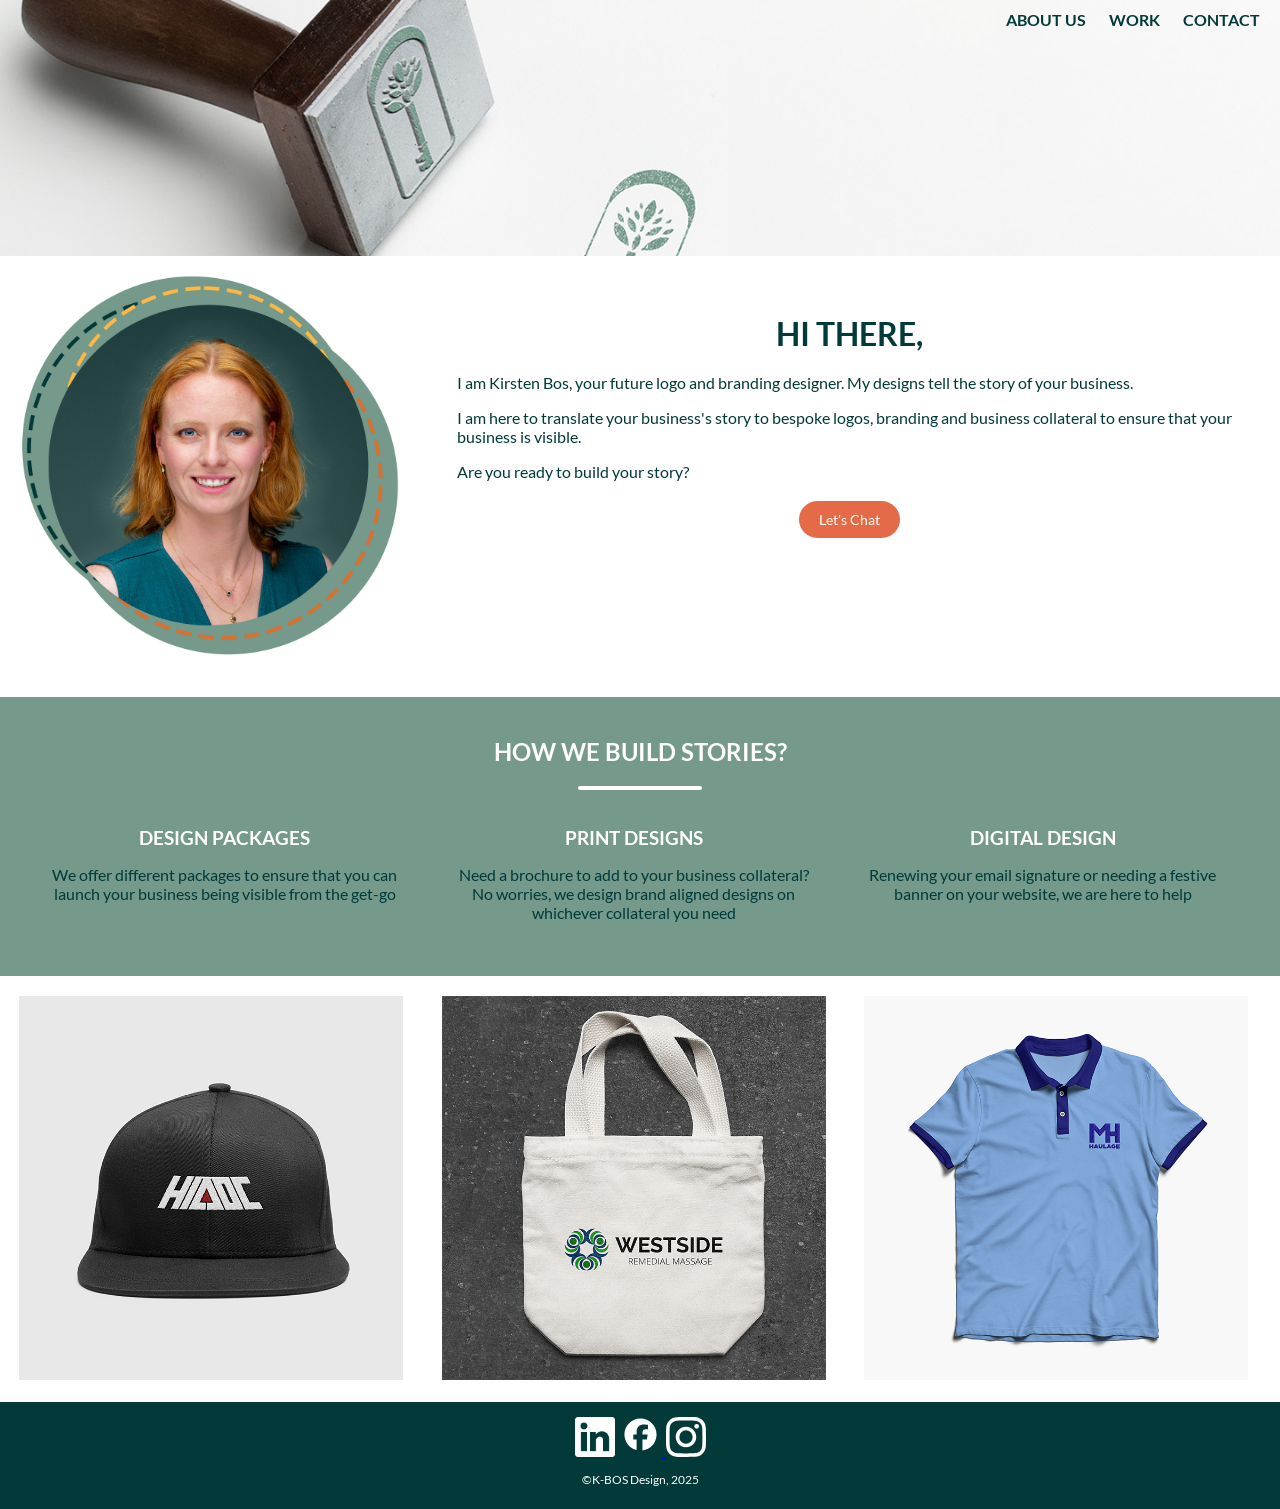
<file: index.html>
<!DOCTYPE html>
<html>
    <head>
        <meta charset="UTF-8">
        <meta name="viewport" content="width=device-width, initial-scale=1.0">
        <title>K-BOS Design</title>
        <link rel="stylesheet" href="style.css">
        <meta author="Kirsten Bos">
        <meta name="keywords" content="K-BOS Design, Kirsten Bos, logo design, logo design Perth, logo design Australia, branding, brand design, Perth, Australia, brand design Perth, logo designer, graphic designer, brand designer">
        <meta name="description" content="K-BOS Design is a logo and brand design studio based in Perth, Australia. K-BOS Desgin specialises in creating bespoke logos and brand identities for new and starting businesses">
    </head>
    <body>
        <header class="home">
            <nav class="home">
                <a href="index.html"></a>
                <a href="about.html">ABOUT US</a>
                <a href="mhhaulage.html">WORK</a>
                <a href="contact.html">CONTACT</a>
            </nav>
            
        </header>
        <main>
            <div class="split-row">
                <div class="small-box">
                    <img src="images/K-BOS Design - Headshot.png" alt="Headshot of Kirsten Bos" width="100%" height="auto">
                </div>
                <div class="large-box">
                    <h1>Hi There,</h1>
                    <p>I am Kirsten Bos, your future logo and branding designer. My designs tell the story of your business.</p>
                    <p>I am here to translate your business's story to bespoke logos, branding and business collateral to ensure that your business is visible.</p>
                    <p>Are you ready to build your story?</p>
                    <div class="button-container">
                        <a href="mailto:info@k-bosdesign.com" class="button">Let's Chat</a>
                </div>
            </div>
            </div>
            <div class="green">
            <h2>How we build stories?</h2>
            <hr class="greenbackground">
            <div class="split-row">
                <div class="small-box">
                    <h3>Design Packages</h3>
                    <p>We offer different packages to ensure that you can launch your business being visible from the get-go</p>
                </div>
                <div class="small-box">
                    <h3>Print Designs</h3>
                    <p>Need a brochure to add to your business collateral? No worries, we design brand aligned designs on whichever collateral you need</p>
                </div>
                <div class="small-box">
                    <h3>Digital Design</h3>
                    <p>Renewing your email signature or needing a festive banner on your website, we are here to help</p>
            </div>
            </div>
            </div>
            <div class="split-row">
                <div class="small-box">
                    <img src="images/K-BOS Design - Mock-up - Hilloc.jpg" alt="HILLOC Logo on a black cap" width="100%" height="auto">                
                </div>
                 <div class="small-box">
                    <img src="images/K-BOS Design - Mock-up - Westside.jpg" alt="Draft Logo for Westside Remedial Massage on a white Totebag" width="100%" height="auto">
                </div>
                 <div class="small-box">
                    <img src="images/K-BOS Design - Mock-up - MH Haulage.jpg" alt="MH Haulage Logo on a light blue polo shirt" width="100%" height="auto">
                </div>
            </div>
        </main>
        <footer>
           </a> <a href="https://au.linkedin.com/company/k-bos-design"><img src="images/LinkedIn Logo.png" height="40vw"></a> <a href="https://www.facebook.com/profile.php?id=100085145147423"><img src="images/Facebook Logo.svg" height="45vw"> <a href="https://www.instagram.com/kbosdesign/"><img src="images/Instagram Logo.svg" height="40vw"></a>
            <p class="footer">©K-BOS Design, 2025</p>
        </footer>
    </body>

</html>
</file>
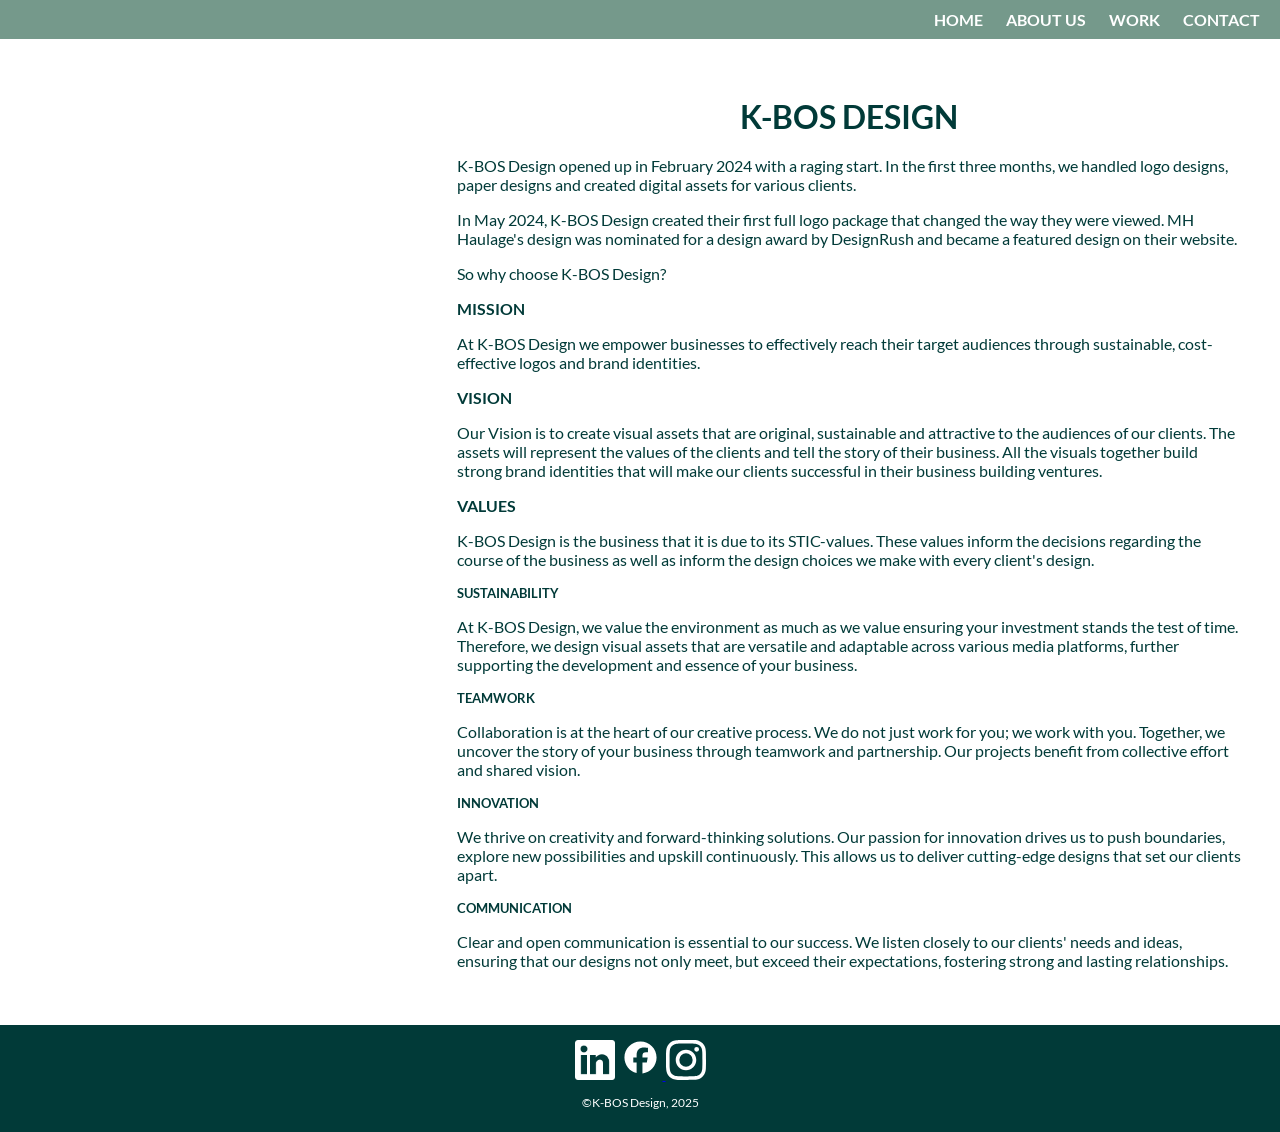
<file: about.html>
<!DOCTYPE html>
<html>
    <head>
        <meta charset="UTF-8">
        <meta name="viewport" content="width=device-width, initial-scale=1.0">
        <title>K-BOS Design</title>
        <link rel="stylesheet" href="style.css">
        <meta author="Kirsten Bos">
        <meta name="keywords" content="K-BOS Design, Kirsten Bos, logo design, logo design Perth, logo design Australia, branding, brand design, Perth, Australia, brand design Perth, logo designer, graphic designer, brand designer">
        <meta name="description" content="K-BOS Design is a logo and brand design studio based in Perth, Australia. K-BOS Desgin specialises in creating bespoke logos and brand identities for new and starting businesses">
    </head>
    <body>
        <header>
            <nav>
                <a href="index.html">HOME</a>
                <a href="about.html">ABOUT US</a>
                <a href="mhhaulage.html">WORK</a>
                <a href="contact.html">CONTACT</a>
            </nav>  
        </header>
        <main>
            <div class="split-row">
                <div class="small-box">
                </div>
                <div class="large-box">
            <h1>K-BOS Design</h1>
            <p>K-BOS Design opened up in February 2024 with a raging start. In the first three months, we handled logo designs, paper designs and created digital assets for various clients.</p>
            <p>In May 2024, K-BOS Design created their first full logo package that changed the way they were viewed. MH Haulage's design was nominated for a design award by DesignRush and became a featured design on their website.</p>
            <p>So why choose K-BOS Design?</p>
            <H4>Mission</H4>
            <p>At K-BOS Design we empower businesses to effectively reach their target audiences through sustainable, cost-effective logos and brand identities.</p>
            <h4>Vision</h4>
            <p>Our Vision is to create visual assets that are original, sustainable and attractive to the audiences of our clients. The assets will represent the values of the clients and tell the story of their business. All the visuals together build strong brand identities that will make our clients successful in their business building ventures.</p>
            <h4>Values</h4>
            <p>K-BOS Design is the business that it is due to its STIC-values. These values inform the decisions regarding the course of the business as well as inform the design choices we make with every client's design.</p>
            <h5>Sustainability</h5>
            <p>At K-BOS Design, we value the environment as much as we value ensuring your investment stands the test of time. Therefore, we design visual assets that are versatile and adaptable across various media platforms, further supporting the development and essence of your business.</p>
            <h5>Teamwork</h5>
            <p>Collaboration is at the heart of our creative process. We do not just work for you; we work with you. Together, we uncover the story of your business through teamwork and partnership. Our projects benefit from collective effort and shared vision.</p>
            <h5>Innovation</h5>
            <p>We thrive on creativity and forward-thinking solutions. Our passion for innovation drives us to push boundaries, explore new possibilities and upskill continuously. This allows us to deliver cutting-edge designs that set our clients apart.</p>
            <h5>Communication</h5>
            <p>Clear and open communication is essential to our success. We listen closely to our clients' needs and ideas, ensuring that our designs not only meet, but exceed their expectations, fostering strong and lasting relationships.</p>
            </div>
            </div>
        </main>
        <footer>
           </a> <a href="https://au.linkedin.com/company/k-bos-design"><img src="images/LinkedIn Logo.png" height="40vw"></a> <a href="https://www.facebook.com/profile.php?id=100085145147423"><img src="images/Facebook Logo.svg" height="45vw"> <a href="https://www.instagram.com/kbosdesign/"><img src="images/Instagram Logo.svg" height="40vw"></a>
            <p class="footer">©K-BOS Design, 2025</p>
        </footer>
    </body>

</html>
</file>
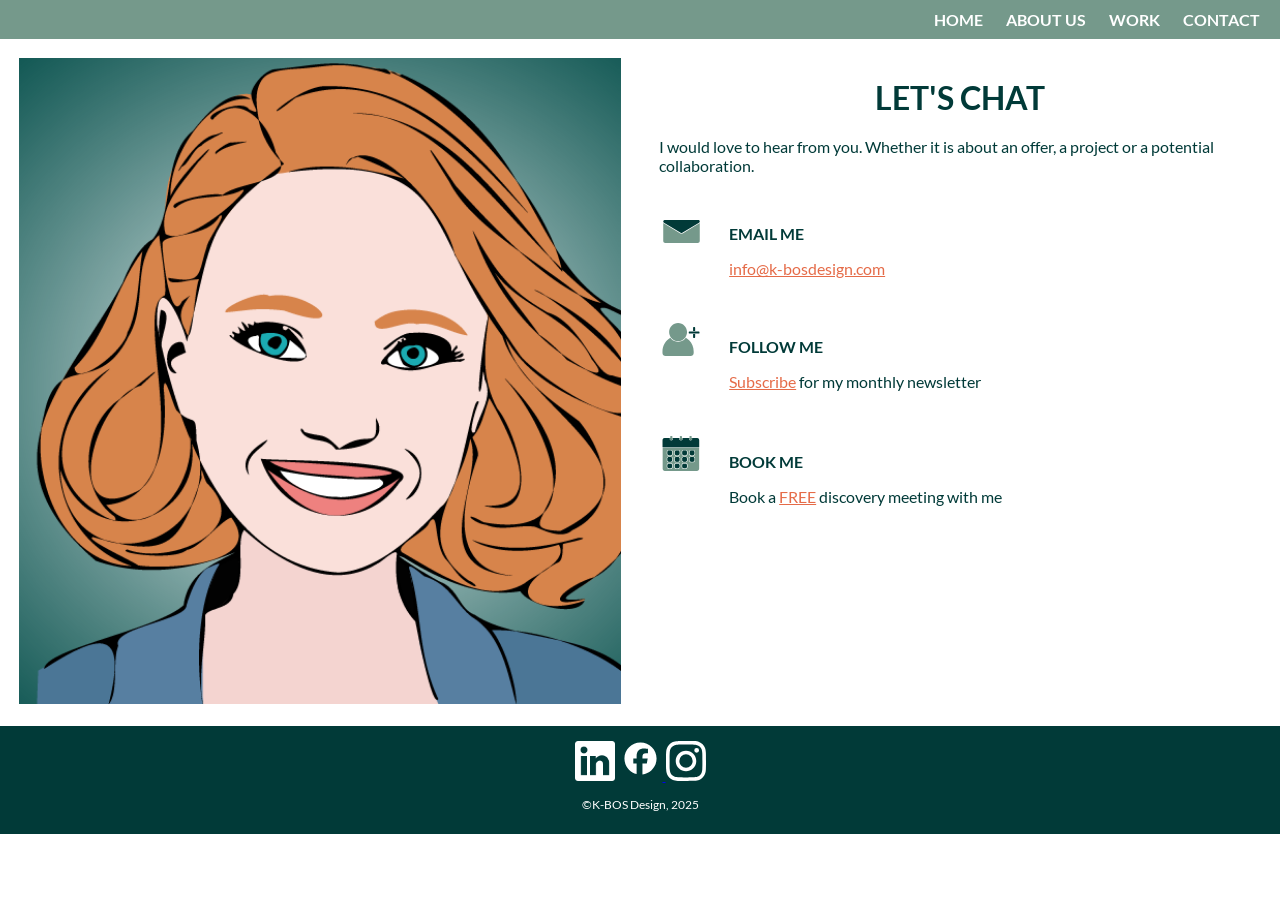
<file: contact.html>
<!DOCTYPE html>
<html>
 <head>
        <meta charset="UTF-8">
        <meta name="viewport" content="width=device-width, initial-scale=1.0">
        <title>K-BOS Design</title>
        <link rel="stylesheet" href="style.css">
        <meta author="Kirsten Bos">
        <meta name="keywords" content="K-BOS Design, Kirsten Bos, logo design, logo design Perth, logo design Australia, branding, brand design, Perth, Australia, brand design Perth, logo designer, graphic designer, brand designer, contact">
        <meta name="description" content="K-BOS Design is a logo and brand design studio based in Perth, Australia. K-BOS Desgin specialises in creating bespoke logos and brand identities for new and starting businesses">
    </head>
    <body>
        <header>
             <nav>
                <a href="index.html">HOME</a>
                <a href="about.html">ABOUT US</a>
                <a href="mhhaulage.html">WORK</a>
                <a href="contact.html">CONTACT</a>
            </nav>  
        </header>
        <main>
            <div class="split-row">
                <div class="middle-box">
                    <img src="images/K-BOS - Artwork.png" alt="Artwork of K-BOS Design showing headshot of owner Kirsten Bos" width="100%" height="auto" max-width="400px">
                </div>
                <div class="middle-box">
                    <h1>Let's Chat</h1>
                    <p>I would love to hear from you. Whether it is about an offer, a project or a potential collaboration.</p>
                    <br>
                    <h4><img src="images/Icon - Mail.svg" width="45px" height="auto">Email Me</h4>
                    <p style="margin-left:70px;"><a href="mailto:info@k-bosdesign.com" class="link">info@k-bosdesign.com</a></p>
                    <br>
                    <h4><img src="images/Icon - Follow.svg" width="45px" height="auto">Follow Me</h4>
                    <p style="margin-left:70px"><a href="mailto:info@k-bosdesign.com" class="link">Subscribe</a> for my monthly newsletter</p>
                    <br>
                    <h4><img src="images/Icon - Calendar.svg" width="45px" height="auto">Book Me</h4>
                    <p style="margin-left:70px;">Book a <a href="mailto:info@k-bosdesign.com" class="link">FREE</a> discovery meeting with me</p>
                </div>
            </div>
        </main>
        <footer>
            <a href="https://au.linkedin.com/company/k-bos-design"><img src="images/LinkedIn Logo.png" height="40vw"></a> <a href="https://www.facebook.com/profile.php?id=100085145147423"><img src="images/Facebook Logo.svg" height="45vw"> <a href="https://www.instagram.com/kbosdesign/"><img src="images/Instagram Logo.svg" height="40vw"></a>
            <p class="footer">©K-BOS Design, 2025</p>
        </footer>
    </body>
</html>
</file>
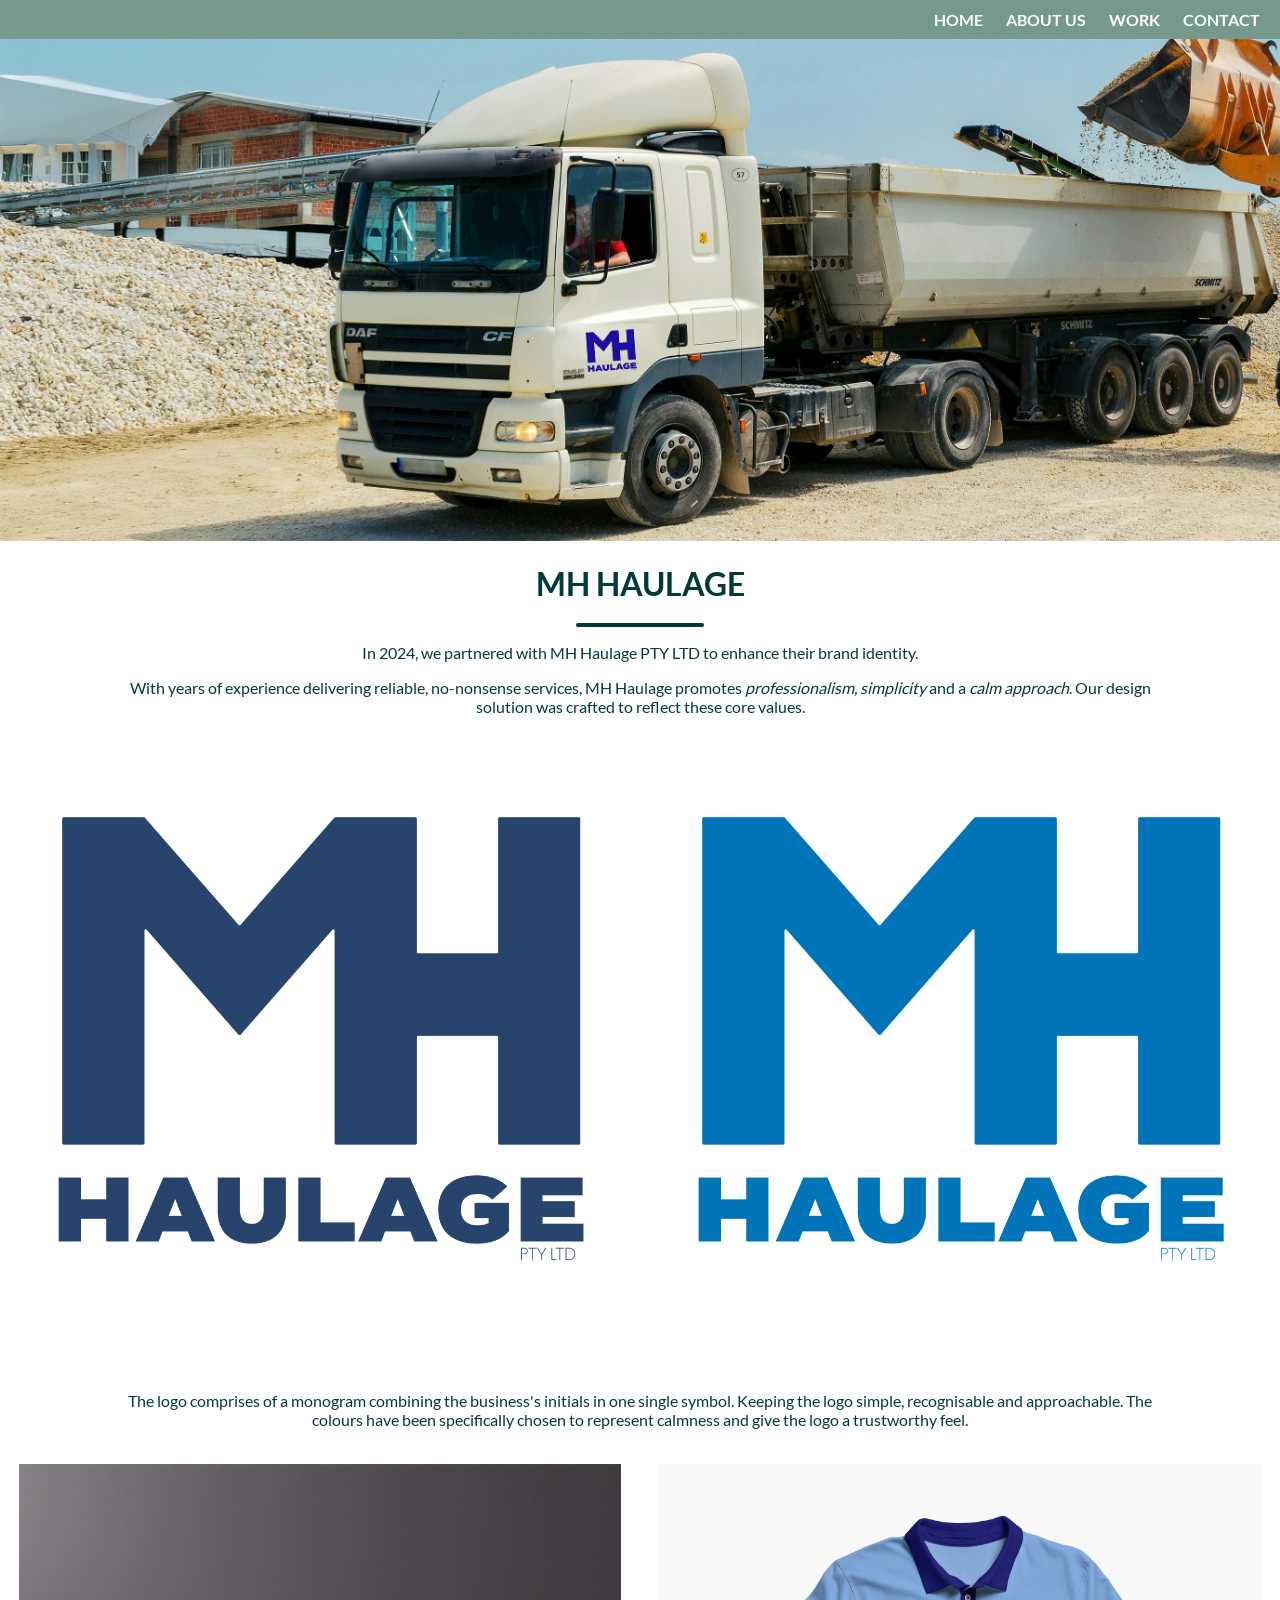
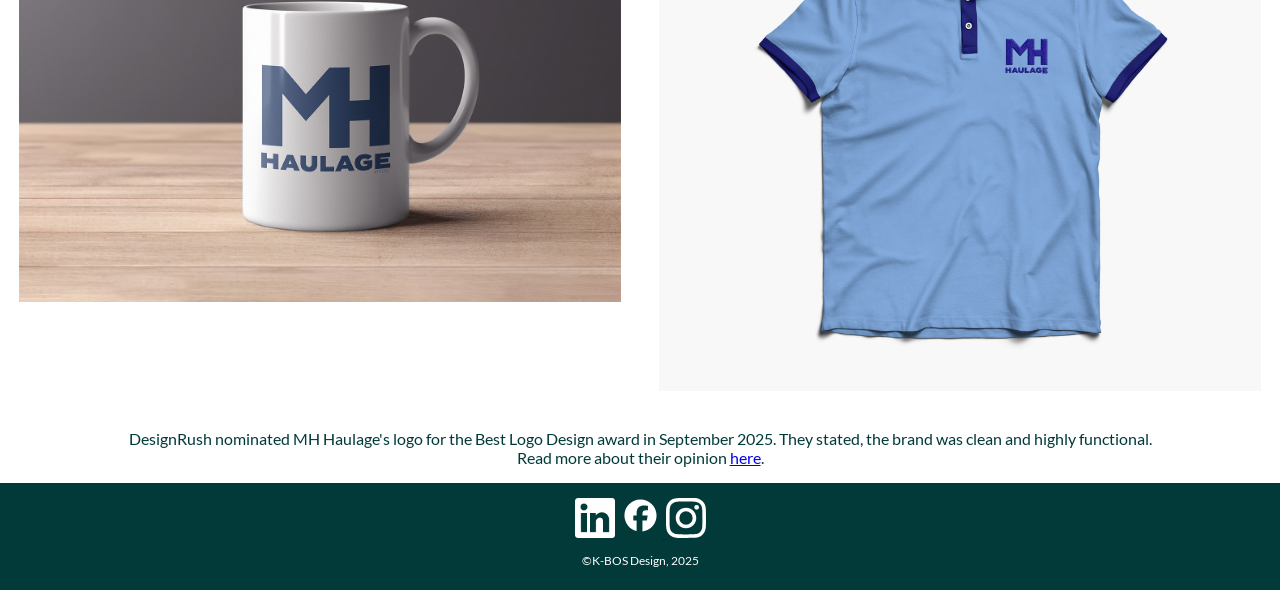
<file: mhhaulage.html>
<!DOCTYPE html>
<html>
    <head>
        <meta charset="UTF-8">
        <meta name="viewport" content="width=device-width, initial-scale=1.0">
        <title>K-BOS Design</title>
        <link rel="stylesheet" href="style.css">
        <meta author="Kirsten Bos">
        <meta name="keywords" content="K-BOS Design, Kirsten Bos, logo design, logo design Perth, logo design Australia, branding, brand design, Perth, Australia, brand design Perth, logo designer, graphic designer, brand designer">
        <meta name="description" content="K-BOS Design is a logo and brand design studio based in Perth, Australia. K-BOS Desgin specialises in creating bespoke logos and brand identities for new and starting businesses">
    </head>
    <body>
        <header>
            <nav>
                <a href="index.html">HOME</a>
                <a href="about.html">ABOUT US</a>
                <a href="mhhaulage.html">WORK</a>
                <a href="contact.html">CONTACT</a>
            </nav>            
        </header>
        <main>   
            <img src="images/MH Logo - Brand - Truck.jpg" alt="MH Haulage logo on the side of a truck" width="100%" height="auto">
            <h1>MH Haulage</h1>
            <hr class="whitebackground">
            <p class="body">In 2024, we partnered with MH Haulage PTY LTD to enhance their brand identity.</p>
            <p class="body">With years of experience delivering reliable, no-nonsense services, MH Haulage promotes <i>professionalism, simplicity</i> and a <i>calm approach</i>. Our design solution was crafted to reflect these core values.</p>
            <div>
                <img src="images/MH Logo - Dark Blue.png" width="50%" height="auto"><img src="images/MH Logo - Light Blue.png" width="50%" height="auto">
            </div>
            <p class="body">The logo comprises of a monogram combining the business's initials in one single symbol. Keeping the logo simple, recognisable and approachable. The colours have been specifically chosen to represent calmness and give the logo a trustworthy feel.</p>
            <div class="split-row">
                <div class="middle-box">
            <img src="images/MH Logo - Brand - Mug.jpg" width="100%" height="auto">
                </div> 
                <div class="middle-box">
            <img src="images/MH Logo - Brand - Polo.png" width="100%" height="auto">
                </div>
            </div>
            <p class="body">DesignRush nominated MH Haulage's logo for the Best Logo Design award in September 2025. They stated, the brand was clean and highly functional. Read more about their opinion <a href="https://www.designrush.com/best-designs/logo/mh-haulage-pty-ltd-logo-design">here</a>.</p>
            
        </main>
        <footer>
           </a> <a href="https://au.linkedin.com/company/k-bos-design"><img src="images/LinkedIn Logo.png" height="40vw"></a> <a href="https://www.facebook.com/profile.php?id=100085145147423"><img src="images/Facebook Logo.svg" height="45vw"> <a href="https://www.instagram.com/kbosdesign/"><img src="images/Instagram Logo.svg" height="40vw"></a>
            <p class="footer">©K-BOS Design, 2025</p>
        </footer>
    </body>

</html>
</file>
<file: style.css>
header.home {
    background-color: #f1f1f1;
    background-image: url('images/K-BOS Desgin Hero Image.jpg');
    background-size: cover;
    background-position: center;
    background-origin: content-box;
    width: 100%;
    height: 20vw;
}

footer {
    background-color: #013a38;
    color: #ffffff;
    text-align: center;
    width: 100vw;
    box-sizing: border-box;
    padding: 10px 0;
    font-family: Lato, sans-serif;
    font-size: 1.05vw;
}
body {
    font-family: Lato, sans-serif;
    margin: 0;
    padding: 0;
    background-color: #ffffff;
    width: 100%;
}
h1 {
    font-family: Lato, sans-serif;
    color: #013a38;
    font-weight: bold;
    margin: 20px 0;
    text-transform: uppercase;
    text-align: center;
}
h2 {
    font-family: Lato, sans-serif;
    color: #fff;
    font-weight: bold;
    margin: 20px 0;
    text-transform: uppercase;
    text-align: center;
}
h3 {
    font-family: Lato, sans-serif;
    color: #fff;
    font-weight: bold;
    margin: 10px 0;
    text-transform: uppercase;
    text-align: center;
}
h4 {
    font-family: Lato, sans-serif;
    color: #013a38;
    font-weight: bold;
    margin: 10px 0;
    text-transform: uppercase;
    text-align: left;
}
h5 {
    font-family: Lato, sans-serif;
    color: #013a38;
    font-weight: bold;
    margin: 10px 0;
    text-transform: uppercase;
    text-align: left;
}
p {
    font-family: Lato, sans-serif;
    color: #013a38;
    font-size: 1em;
}
p.footer {
    font-size: 0.9em;
    color: white;
    text-align: center;
}
p.body {
    padding: 0px 10%;
    text-align: center;
}

@font-face {
    font-family: 'Lato';
    src: url('fonts/Lato-Regular.ttf') format('truetype');
    font-weight: normal;
    font-style: normal;
}
@font-face {
    font-family: 'Lato';
    src: url('fonts/Lato-Bold.ttf') format('truetype');
    font-weight: bold;
    font-style: normal;
}
nav {
    background-color: #75998b;
    padding: 10px;
    text-align: right;
    font-weight: bold;
    color: #fff;
}
nav a {
    text-decoration: none;
    color: #fff;
    text-align: right;
    padding: 10px;
}
nav.home {
    background-color: #75998b00;
    text-align: right;
    padding: 10px;
}
nav.home a {
    color: #013a38;
    padding: 10px;
}

.footer-icons {
    display: flex;
    align-items: center;
    gap: 3vw; 
    justify-content: center; 
    margin-bottom: 8px;
}
main {
    width:100%;
}
.split-row {
    display:flex;
    width:100%;
}
.small-box{
    width: 30%;
    padding: 1.5%;
    justify-content: center;
    align-items: center;
}
.middle-box{
    width: 47%;
    padding: 1.5%;
}
.large-box{
    width:62%;
    padding: 3%;
    text-align: left;
}
.button-container {
    text-align: center;
}
.button {
    background-color: #E56B48;
    color: white;
    padding: 10px 20px;
    text-align: center;
    text-decoration: none;
    display: inline-block;
    font-size: 0.9em;
    margin: 4px 2px;
    cursor: pointer;
    border: none;
    border-radius: 30px;
}
div.green {
    background-color: #75998b;
    padding: 20px;
    text-align: center;
    color: white;
    margin-top: 20px;
}
hr.greenbackground {
    border: 0;
    height: 4px;
    border-radius:2px;
    background-color: #fff;
    width: 10%;
    align-self: center;
}
hr.whitebackground {
    border: 0;
    height: 4px;
    border-radius:2px;
    background-color: #013a38;
    width: 10%;
    align-self: center;
}
.link {
    color: #E56B48;        
    text-decoration: underline;
    font-size: 1em;
}
.link:hover {
    color: #013a38;         
    text-decoration: none;
}
h4 img {
    display: inline-block;
    vertical-align: bottom;
    margin-right: 25px;
}
</file>
